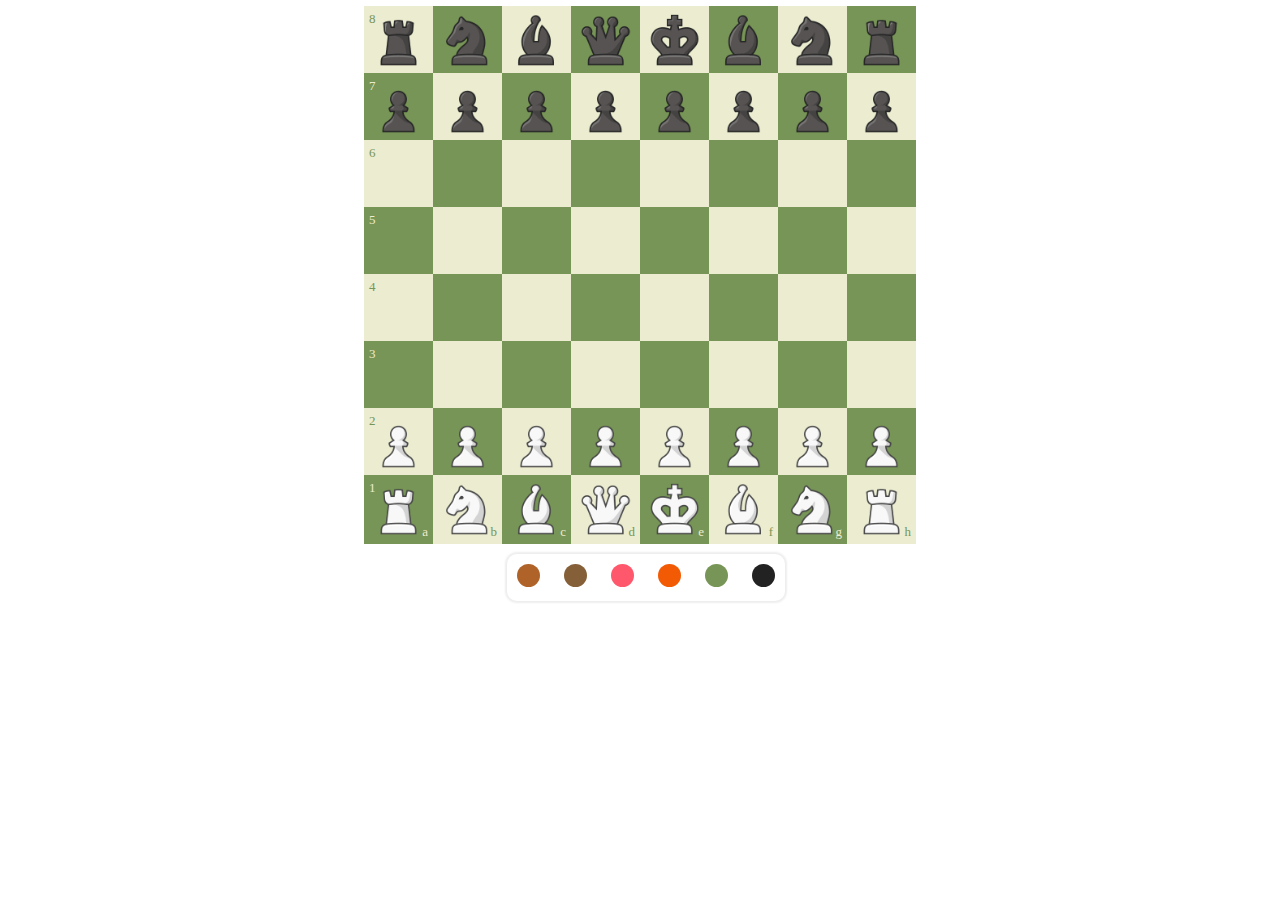
<file: index.html>
<!DOCTYPE html>
<html>
<head>
	<title>trueChess | Open Source Chess framework.</title>
	  <meta charset="UTF-8">
	  <meta name="description" content="Free and Open Source chess framework for your next chess game project.">
	  <meta name="keywords" content="trueChess, chess game, game, board, pawn, king, knight, rook, bishop, chess board, white pawn, black pawn, check mate, ichess, chessboard, play chess, learn chess, develop chess, integrate chess board">
	  <meta name="author" content="Sonu Auti @sonuauti">
	  <meta name="viewport" content="width=device-width, initial-scale=1.0">
	  <link rel="stylesheet" href="https://cdnjs.cloudflare.com/ajax/libs/animate.css/3.5.2/animate.min.css"> <!-- required for animation, if set false then not required-->
	  <link rel="stylesheet" href="style.css"> <!-- color and style information -->
	  <script type="text/javascript" src="truechess_beta.js"> </script> <!--  main js file -->
	
</head>

<body style="text-align: center;font-size: 16px;">

	<div id="chessBoard1" style="width: 600px; margin: auto;"> </div>
	
	<div style="box-shadow: 0px 0px 2px 2px #eee;
	border-radius: 10px;margin-left: 12px;display: inline-block;margin-top: 10px;">
		<div  id="theme_wood" class="themes animated" style="background: var(--theme_wood);" onclick="truechess.updateTheme(document.getElementById(this.id).style.background);"></div>
		<div  id="theme_darkwood" class="themes animated" style="background: var(--theme_darkwood);" onclick="truechess.updateTheme(document.getElementById(this.id).style.background);"></div>
		<div id="theme_pink" class="themes animated" style="background: var(--theme_pink);" onclick="truechess.updateTheme(document.getElementById(this.id).style.background);"></div>
		<div  id="theme_vibrant" class="themes animated" style="background: var(--theme_vibrant);" onclick="truechess.updateTheme(document.getElementById(this.id).style.background);"></div>
		<div  id="theme_default" class="themes animated" style="background: var(--theme_default);" onclick="truechess.updateTheme(document.getElementById(this.id).style.background);"></div>
		<div  id="theme_black" class="themes animated" style="background: var(--theme_black);" onclick="truechess.updateTheme(document.getElementById(this.id).style.background);"></div>
	</div>


	<script type="text/javascript">
	function initiChess(){
		var config = {
			showBoardNotations:true,	//show board notations 1-8, a-f
			position:"start",  // either start or position array
			orientation:'default',			//top side down
			isDraggable:true,				//drag element
			isFocus:false,					//
			boardTheme:'theme_default',		//board color
			showClock:true,				//hide or show clock
			gameTime:'10',				//game time
			imgSrc:'img/',				//absolute path of icons
			displayUnicodeSymbols:false, //display web friendly icons
			showCapturedPieces:true,	//show captured pieces
			showBoardWithPieces:true,	//show board only
			animation:true, 			//show animation 
			showBorder:false,			//show or hide board border
			lockMoves:false,
			onPositionUpdate:function(startPos,endPos,element){
				console.log('This is from callback function '+startPos+","+endPos+","+element);
				console.log(truechess.getPositions());
			},
			onDragStart:function(startPos){
				console.log('Position started at '+startPos);
			},
			onDragStop:function(endPos){
				console.log('Position end at '+endPos);
			},
		}
		
		//console.log(window.truechess);
		truechess.createChessBoard('chessBoard1',config);
		//console.log(truechess.getPositions());
	
	}
	initiChess();
	</script>

</body>
</html>
</file>
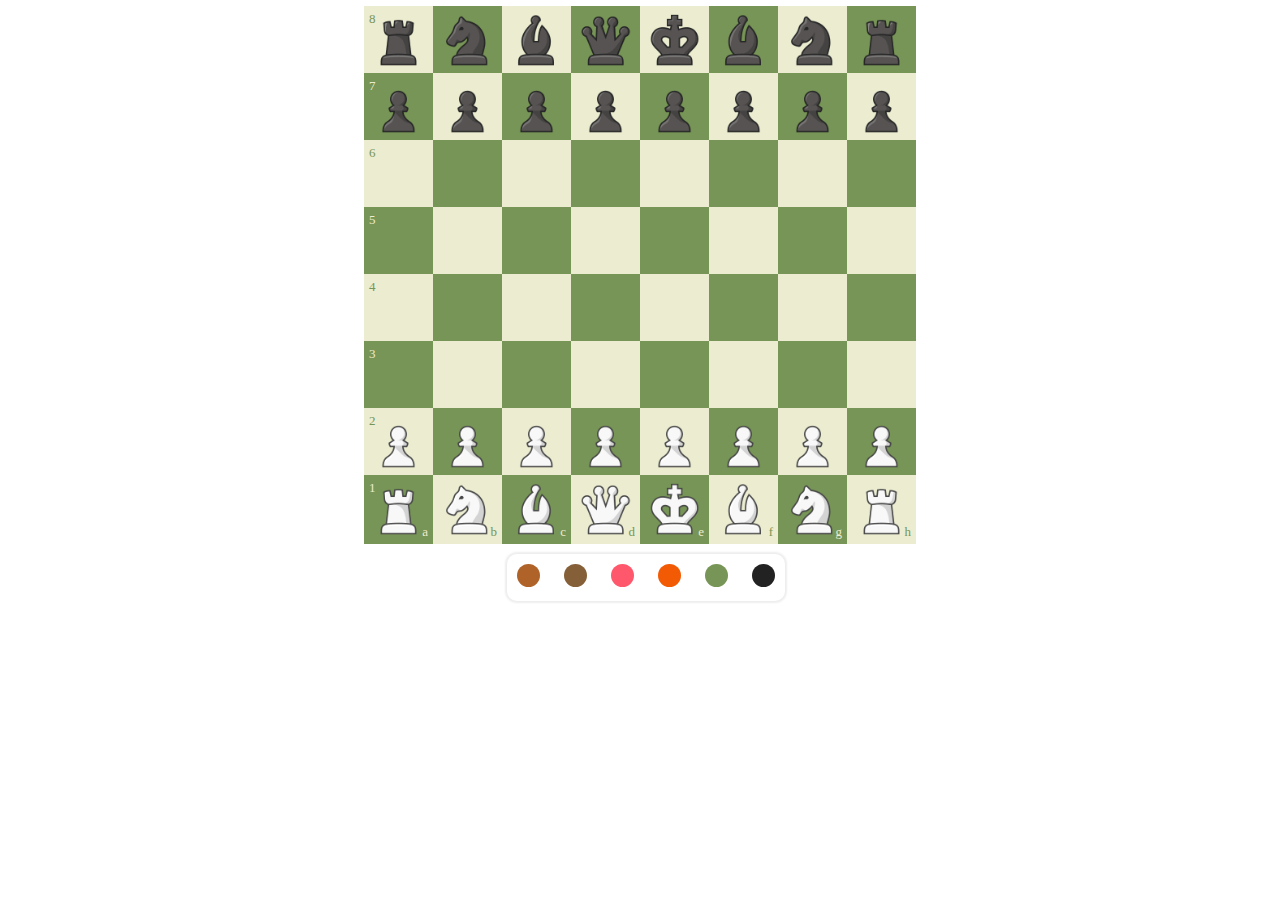
<file: demo.html>
<!DOCTYPE html>
<html>
<head>
	<title>trueChess | Open Source Chess framework.</title>
	  <meta charset="UTF-8">
	  <meta name="description" content="Free and Open Source chess framework for your next chess game project.">
	  <meta name="keywords" content="trueChess, chess game, game, board, pawn, king, knight, rook, bishop, chess board, white pawn, black pawn, check mate, ichess, chessboard, play chess, learn chess, develop chess, integrate chess board">
	  <meta name="author" content="Sonu Auti @sonuauti">
	  <meta name="viewport" content="width=device-width, initial-scale=1.0">
	  <link rel="stylesheet" href="https://cdnjs.cloudflare.com/ajax/libs/animate.css/3.5.2/animate.min.css"> <!-- required for animation, if set false then not required-->
	  <style type="text/css">
	  	:root{
			--cell1:#779556;
			--cell2:#ebecd0;
			--abort:#ff00006f;
			--draw:#999;
			--resign:#ffd7009f;
			--cellhw:58px;
			--theme_wood:#B06328;
			--theme_darkwood:#855F38;
			--theme_pink:#FF576B;
			--theme_vibrant:#F25A04;
			--theme_black:#222222;
			--theme_default:#779556;
			--borad_border:#444;

			
			--wking:url('img/wking.png');
			--wqueen:url('img/wqueen.png');
			--wbishop:url('img/wbishop.png');
			--wknight:url('img/wknight.png');
			--wrook:url('img/wrook.png');
			--wpawn:url('img/wpawn.png');
			--bking:url('img/bking.png');
			--bqueen:url('img/bqueen.png');
			--bbishop:url('img/bbishop.png');
			--bknight:url('img/bknight.png');
			--brook:url('img/brook.png');
			--bpawn:url('img/bpawn.png');
		}

		#startBtn:hover{
			background: #95BB4A !important;
		}
		.btn{
			font-size: 16px;border-radius: 8px;border: none;width: 120px;height: 50px;color: #fff;font-weight: bold;letter-spacing: 2px;margin: 10px;
		}
		
		.themes{
			max-width: 20px;
			min-width: 15px;
			min-height: 15px;
			border-radius: 15px;
			padding: 4px;
			margin: 10px;
			display: inline-block !important;
		}
		.evenCol{
			display: inline-block;
			background-color: var(--cell2);
			padding: 4px;
		}
		.oddCol{
			display: inline-block;
			background-color: var(--cell1);
			padding: 4px;
		}
		.cell{
			font-size: 14px;
			padding: 1px;
			overflow: hidden;
			text-align: center;
			min-width: var(--cellhw);
			min-height: var(--cellhw);
			max-width: var(--cellhw);
			max-height: var(--cellhw);
		}
		.boardBg{
			box-shadow: 0px 2px 5px 4px #ccc;
			border-radius: 5px;
			padding: 10px;
		}

		#controls{
			margin: 5px;
			max-width: 100%;
			text-align: center;
		}

		.wking{
			background: var(--wking);
			background-repeat: no-repeat;
			background-size: contain;
			text-align:left;
		}
		.wqueen{
			background: var(--wqueen);
			background-repeat: no-repeat;
			background-size: contain;
			text-align:left;
		}
		.wbishop{
			background: var(--wbishop);
			background-repeat: no-repeat;
			background-size: contain;
			text-align:left;
		}
		.wknight{
			background: var(--wknight);
			background-repeat: no-repeat;
			background-size: contain;
			text-align:left;
		}
		.wrook{
			background: var(--wrook);
			background-repeat: no-repeat;
			background-size: contain;
			text-align:left;
		}
		.wpawn{
			background: var(--wpawn);
			background-repeat: no-repeat;
			background-size: contain;
			text-align:left;
		}

		.bking{
			background: var(--bking);
			background-repeat: no-repeat;
			background-size: contain;
			text-align:left;
		}
		.bqueen{
			background: var(--bqueen);
			background-repeat: no-repeat;
			background-size: contain;
			text-align:left;
		}
		.bbishop{
			background: var(--bbishop);
			background-repeat: no-repeat;
			background-size: contain;
			text-align:left;
		}
		.bknight{
			background: var(--bknight);
			background-repeat: no-repeat;
			background-size: contain;
			text-align:left;
		}
		.brook{
			background: var(--brook);
			background-repeat: no-repeat;
			background-size: contain;
			text-align:left;
		}
		.bpawn{
			background: var(--bpawn);
			background-repeat: no-repeat;
			background-size: contain;
			text-align:left;
		}

		.hnotations{
			font-size: 13px;
			float: right;
			margin-top: 75%;
		}
		.vnotations{
			font-size: 13px;
			float: left;
		}
	  </style>
	  <script type="text/javascript"> 
	  	const truechess={memoryBank:[],
	pieces:["king","queen","bishop","knight","rook","pawn"],
	ruleBook:{
			"king":{"moves":["step_fw","step_bw","step_dig","step_left","step_right"],"step_size_max":"1","step_size_min":"1"},
			"queen":{"moves":["step_fw","step_bw","step_dig","step_left","step_right"],"step_size_max":"n","step_size_min":"1"},
			"bishop":{"moves":["step_dig"],"step_size_max":"n","step_size_min":"1"},
			"knight":{"moves":["step_knight"],"step_size_max":"3","step_size_min":"3"},
			"rook":{"moves":["step_fw","step_bw","step_left","step_right"],"step_size_max":"n","step_size_min":"1"},
			"pawn":{"moves":["step_fw","step_dig"],"step_size_max":"2","step_size_min":"1"}
			},
	uniCodeSym:{wking:'&#9812;',wqueen:'&#9813;',wbishop:'&#9815;',wknight:'&#9816;',wrook:'&#9814;',wpawn:'&#9817;',bking:'&#9818;',bqueen:'&#9819;',bbishop:'&#9821;',bknight:'&#9822;',brook:'&#9820;',bpawn:'&#9823;'},
	aplhas:['a','b','c','d','e','f','g','h'],
	updateCssPro:function(key,value){
		  let root_ = document.querySelector(':root');
		  root_.style.setProperty(key,value);
	},
	updateTheme:function(value){
		  let root_ = document.querySelector(':root');
		  root_.style.setProperty('--cell1',value);
		  window.localStorage['btheme']=value;
	},	
	getStyle:function(key){
		let root_ = document.querySelector(':root');
		let rs = getComputedStyle(root_);
		return rs.getPropertyValue(key);
	},

	createControls:function(){
		let controls=document.getElementById("controls");
	},	

	checkIfExists:function(pieceName,positions){
		for (var key in positions) {
			if (positions.hasOwnProperty(key)) {
				let val = positions[key];
				console.log("Input name "+pieceName+" -> "+val);
				if (val==pieceName) {
					break;
					return true;
				}
			}
		}
	},

	searchMemBank:function(memoryBank){
		console.log(memoryBank['a8']);
	},
	
	local_config:[],
	createChessBoard:function(boardId,config){
		this.local_config=config;
		if (window.localStorage['btheme']) {
			this.updateTheme(window.localStorage['btheme']);
		}else{
			var root_ = document.querySelector(':root');
		  	var rs = getComputedStyle(root_);
			this.updateTheme(rs.getPropertyValue('--'+config.boardTheme));
		}

		var chessboard=document.getElementById(boardId);

		if (config.showBorder==true) {
			chessboard.style.border="2px solid #444";
		}

		var table=document.createElement('div');
		table.setAttribute("id","table");
		chessboard.appendChild(table);

		if (config.isDraggable=true) {
			this.addDrag();
		}
		
		//check the width of main div and calculate the cell size
		var hw = chessboard.style.width.split("px")[0];
		let actualScreenWidth=window.screen.availWidth;
		if (actualScreenWidth<hw) {
			hw=actualScreenWidth-10;
			chessboard.style.width=hw;
		}
		if (hw<150) {
			hw=150;
			chessboard.style.width='150px';
		}else if (hw<=300) {
			config.showBoardNotations=false;
		}
		//console.log(hw);
		this.updateCssPro('--cellhw',((hw/8)-16)+"px");

		
		var maxRowCol=8;
		var notationNum=8;
		var numNotations=['8','7','6','5','4','3','2','1'];

		for (var row = 0; row <maxRowCol; row++) {
			var tr=document.createElement('div');
			tr.style.marginTop="-2px";
			table.appendChild(tr);
			for (var icol = 0; icol <maxRowCol; icol++) {

				acol=this.aplhas[icol];
				ntrow=numNotations[row];
				var pieceName='no';
				var squareId=(acol+""+ntrow);
				//calculate the positions 
				if (config.position=='start') {
					pieceName=this.getInitialPos(ntrow,acol);
				}else if(isObject(config.position)){
					//console.log('object is here');
					for (var key in config.position) {
					  if (config.position.hasOwnProperty(key)) {
					    var val = config.position[key];
					   // console.log(val);
					    if (squareId==key) {
					    	pieceName=val;
					    } 
					  }
					}
				}


				//store the initial piece information in memory bank
				this.memoryBank[squareId]=pieceName;
				
				
				var td=document.createElement('div');
				td.setAttribute("id",squareId);

				if (row%2==0) {
					if (icol%2==0) {
						td.className = 'evenCol';
					}else{
						td.className = 'oddCol';
					}
				}else{
					if (icol%2==0) {
						td.className = 'oddCol';
					}else{
						td.className = 'evenCol';
					}
				}

				var notationVerticals='';
				var notationHorizontal='';
				var notationColor='gray';

				if(config.showBoardNotations==true){
					if (icol==0) {
						notationVerticals=notationNum--;
					}
					if (row==7) {
						notationHorizontal=this.aplhas[icol];
					}
					if (td.className=='evenCol') {
						notationColor='--cell1';
					}else{
						notationColor='--cell2';
					}
				}
	
			
					
					if (pieceName!='no') {
						var real_div=document.createElement("div");
						if (config.lockMoves!=true) {
							if (config.isDraggable==true) {
								real_div.setAttribute("draggable",true);
							}
						}

						if (config.displayUnicodeSymbols==true) {
							this.updateCssPro("--wrook",uniCodeSym[pieceName]);
							//console.log(uniCodeSym[pieceName]);
						}

						if (config.imgSrc && config.imgSrc!="") {
							this.updateCssPro("--"+pieceName,"url('"+config.imgSrc+pieceName+".png')");
							//console.log(uniCodeSym[pieceName]);
						}

						if (config.animation==true) {
							real_div.className=pieceName+" cell animated bounceIn";	
						}else{
							real_div.className=pieceName+" cell";
						}
						
					}else{
						var real_div=document.createElement("div");
						real_div.setAttribute("draggable",false);
						if (config.animation==true) {
							real_div.className='cell animated';	
						}else{
							real_div.className='cell animated';	
						}
					}

					real_div.setAttribute("id",(acol+"_"+ntrow));
					if (config.lockMoves!=true) {
						real_div.onclick=function(e){
							squareId=e.target.id.split("_")[0]+""+e.target.id.split("_")[1];
							window.truechess.onCellTap(e.target.id,squareId);
						};
					}else{
						real_div.setAttribute("draggable",false);
					}
					
					if (config.showBoardNotations) {
						
						let span1=document.createElement("span");
						span1.innerHTML=notationVerticals;
						span1.style.color=this.getStyle(notationColor);
						span1.className="vnotations";
						let span2=document.createElement("span");
						span2.innerHTML=notationHorizontal;
						span2.style.color=this.getStyle(notationColor);
						span2.className="hnotations";
						real_div.appendChild(span1);
						real_div.appendChild(span2);
						//console.log(notationColor);
					}
				
				td.appendChild(real_div);
				tr.appendChild(td);
			}

		}
	},

	getInitialPos:function(row,col){

		let ptype = 'no'; //not occupied
		if (row==8 || row ==7) {
			ptype='b';
		}else if (row==1 || row ==2) {
			ptype='w';	
		}

		let algebricSqr= (col+""+row);

		//console.log(algebricSqr);

		//this is for rook
		if (algebricSqr=="a8" || algebricSqr=="h8" || algebricSqr=="a1" || algebricSqr=="h1") {
			return ptype+""+this.pieces[4];
		}

		//this is for knight
		if (algebricSqr=="b1" || algebricSqr=="b8" || algebricSqr=="g1" || algebricSqr=="g8") {
			return ptype+""+this.pieces[3];
		}

		//this is bishop
		if (algebricSqr=="c1" || algebricSqr=="c8" || algebricSqr=="f1" || algebricSqr=="f8") {
			return ptype+""+this.pieces[2];
		}

		//this is for queen
		if (algebricSqr=="d1" || algebricSqr=="d8") {
			return ptype+""+this.pieces[1];
		}

		//this if king
		if (algebricSqr=="e1" || algebricSqr=="e8") {
			return ptype+""+this.pieces[0];
		}

		//this if for pawn
		if (row==2 || row==7) {
			return ptype+""+this.pieces[5];	
		}else{
			return "no";
		}
		
	},
	cleanup:function(boardId){
		if (document.getElementById("table")) {
			document.getElementById("table").remove();	
		}
		this.createChessBoard(boardId,local_config);

	},animateView:function(viewId,animateClass){
		//console.log('animation of view '+viewId);
		let e=document.getElementById(viewId);
		//console.log(e.classList.contains(animateClass));
		if (e.classList.contains(animateClass)) {
			e.classList.remove(animateClass);
			setTimeout(function(){
				e.classList.add(animateClass);
			},50);
		}else{
			e.classList.add(animateClass);
		}
		setTimeout(function() {
			e.classList.remove(animateClass);
		}, 300);

	},onCellTap:function(eleId,squareId){
		this.animateView(eleId,'bounceIn');
		this.checkRule(squareId,eleId);
	},

	/**
		update the cell symbol
	**/
	udpateCell:function(eleId,data){
		document.getElementById(eleId).className=data;
	},
	isKingCheck:function(){

	},
	getPositions:function(){
		return this.memoryBank;
	},
	moves:{start:false,end:false,ptype:'na',squareId:-1,startEleId:'',endEleId:'',data:''},
	checkRule:function(squareId,eleId){
		let pieceName=this.memoryBank[squareId];
		
		if (pieceName!="no" && this.moves.start==false) {
			console.log('First tap at '+pieceName);
			this.moves.start=true;
			this.moves.end=false;
			this.moves.ptype=pieceName;  //store first position 
			this.moves.squareId=squareId;
			this.moves.startEleId=eleId;
			this.moves.data=document.getElementById(this.moves.startEleId).className;
			
			if (this.local_config.onDragStart) {
				this.local_config.onDragStart(eleId);
			}
		}else if (this.moves.end==false && this.moves.start==true) {
			console.log('second tap at '+pieceName);

			if (this.local_config.onDragStop) {
				this.local_config.onDragStop(eleId);
			}

			if (this.moves.ptype[0]==this.memoryBank[squareId][0]) {
				console.log('trying to capture own pieces');
				this.moves.start=false;
				return;
			}
			
			this.memoryBank[squareId]=this.moves.ptype;  //update position with last 
			this.memoryBank[this.moves.squareId]='no';
			this.moves.endEleId=eleId;


			
			if (this.moves.ptype[0]=="w" && this.memoryBank[squareId][0]=="b") {
				//capture move
				this.udpateCell(this.moves.startEleId,document.getElementById(this.moves.endEleId).className);
			}else{
				//no capture move
				this.udpateCell(this.moves.startEleId,"cell");
			}

			this.udpateCell(this.moves.endEleId,this.moves.data);

			if (this.local_config.isDraggable==true) {
				document.getElementById(this.moves.endEleId).setAttribute("draggable",true);
				document.getElementById(this.moves.startEleId).setAttribute("draggable",false);	
			}
			
			this.local_config.onPositionUpdate(this.moves.startEleId,this.moves.endEleId,this.moves.ptype);
			this.moves={start:false,end:true,ptype:'no',squareId:-1,startEleId:'',endEleId:'',data:''};
		}else {
			if (this.moves.start==false) {
				console.log('Not selected');
			}else{
				console.log('Invalid move, please check');
			}
			this.moves={start:false,end:true,ptype:'no',squareId:-1,startEleId:'',endEleId:'',data:''};
		}

	},
	isObject:function(obj){
    	return obj !== undefined && obj !== null && obj.constructor == Object;
	},
	//drag functions
	dragObj:{dragstart:'',dragend:''},
	dragOnCellTap:function(eleId,squareId,isStart){
		if (isStart && this.dragObj.dragstart!=squareId) {
			this.dragObj.dragstart=squareId;
			this.onCellTap(eleId,squareId);
		}else if(!isStart){
			this.dragObj.dragend=squareId;
			this.onCellTap(eleId,squareId);
		}
	},
	highLightBox:function(event,isShadow){
		if (event.target.id[1]=="_") {
			if (!isShadow) {
	  			console.log('remove border for '+event.target.id);
	  			event.target.style.boxShadow="none";	
	  		}else{
	  			event.target.style.boxShadow="0px 0px 2px 2px #ccc";	
	  		}
	  	}
	},
	addDrag:function(){
		//console.log(this);
		document.addEventListener("dragstart", function(event) {
		console.log('drag started ->'+event.target.id);
		window.truechess.dragOnCellTap(event.target.id,event.target.id[0]+""+event.target.id[2],true);
		});

		document.addEventListener("dragend", function(event) {
		  console.log('into dragend '+event.target.id);
		  if (event.target.id[1]=="_") {
		  		console.log('remove border for '+event.target.id);
		  		window.truechess.highLightBox(event,false);
		  }
		  	console.log(window.truechess.dragObj);
		  	window.truechess.dragObj={dragstart:'',dragend:''};
		});

		document.addEventListener("dragenter", function(event) {
		  console.log('drag enter over -> '+event.target.id);
		  if (event.target.id[1]=="_") {
		  		window.truechess.highLightBox(event,true);
		  }
		});

		document.addEventListener("dragover", function(event) {
		    event.preventDefault();
		});

		document.addEventListener("dragleave", function(event) {
			console.log('drag leave '+event.target.id);
			if (event.target.id[1]=="_") {
		  		window.truechess.highLightBox(event,false);
		  	}
		});

		document.addEventListener("drop", function(event) {
		  event.preventDefault();
		  console.log('into drop target '+event.target.id);
		  if (event.target.id[1]=="_") {
		  	window.truechess.dragOnCellTap(event.target.id,event.target.id[0]+""+event.target.id[2],false);
		  	console.log('finished '+event.target.id);
		  	window.truechess.highLightBox(event,false);
		  }
		});
	}
};
window['truechess']=truechess;
	  </script> <!--  main js file -->
	
</head>

<body style="text-align: center;font-size: 16px;">

	<div id="chessBoard1" style="width: 600px; margin: auto;"> </div>
	
	<div style="box-shadow: 0px 0px 2px 2px #eee;
	border-radius: 10px;margin-left: 12px;display: inline-block;margin-top: 10px;">
		<div  id="theme_wood" class="themes animated" style="background: var(--theme_wood);" onclick="truechess.updateTheme(document.getElementById(this.id).style.background);"></div>
		<div  id="theme_darkwood" class="themes animated" style="background: var(--theme_darkwood);" onclick="truechess.updateTheme(document.getElementById(this.id).style.background);"></div>
		<div id="theme_pink" class="themes animated" style="background: var(--theme_pink);" onclick="truechess.updateTheme(document.getElementById(this.id).style.background);"></div>
		<div  id="theme_vibrant" class="themes animated" style="background: var(--theme_vibrant);" onclick="truechess.updateTheme(document.getElementById(this.id).style.background);"></div>
		<div  id="theme_default" class="themes animated" style="background: var(--theme_default);" onclick="truechess.updateTheme(document.getElementById(this.id).style.background);"></div>
		<div  id="theme_black" class="themes animated" style="background: var(--theme_black);" onclick="truechess.updateTheme(document.getElementById(this.id).style.background);"></div>
	</div>


	<script type="text/javascript">

	function initiChess(){
		var config = {
			showBoardNotations:true,	//show board notations 1-8, a-f
			position:"start",  // either start or position array
			orientation:'default',			//top side down
			isDraggable:true,				//drag element
			isFocus:false,					//
			boardTheme:'theme_default',		//board color
			showClock:true,				//hide or show clock
			gameTime:'10',				//game time
			imgSrc:'img/',				//absolute path of icons
			displayUnicodeSymbols:false, //display web friendly icons
			showCapturedPieces:true,	//show captured pieces
			showBoardWithPieces:true,	//show board only
			animation:true, 			//show animation 
			showBorder:false,			//show or hide board border
			lockMoves:false,
			onPositionUpdate:function(startPos,endPos,element){
				console.log('This is from callback function '+startPos+","+endPos+","+element);
				console.log(truechess.getPositions());
			},
			onDragStart:function(startPos){
				console.log('Position started at '+startPos);
			},
			onDragStop:function(endPos){
				console.log('Position end at '+endPos);
			},
		}
		
		//console.log(window.truechess);
		truechess.createChessBoard('chessBoard1',config);
		//console.log(truechess.getPositions());
	
	}
	initiChess();
	</script>

</body>
</html>
</file>
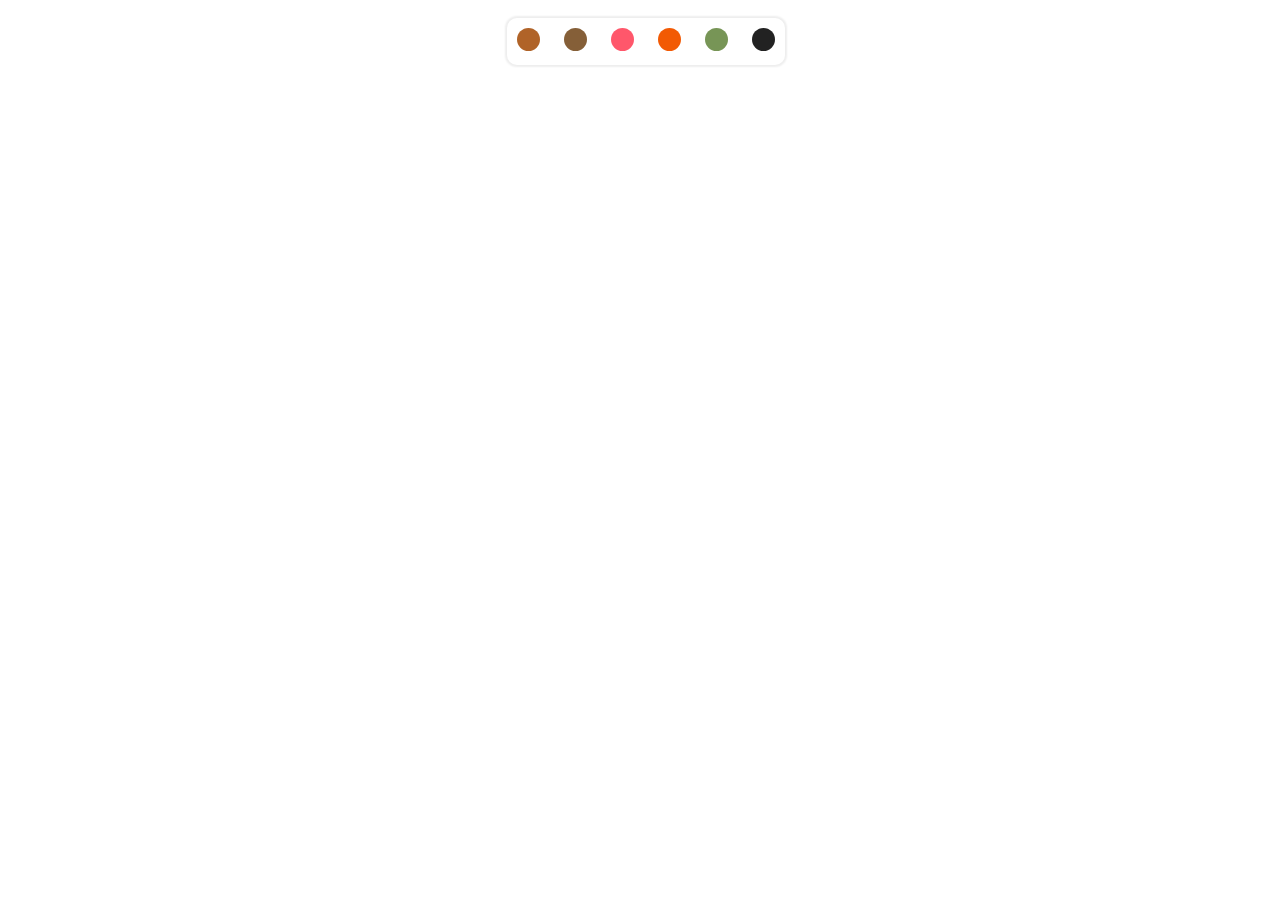
<file: examples/boardonly.html>
<!DOCTYPE html>
<html>
<head>
	<title>trueChess | Open Source Chess framework for game of chess.</title>
	  <meta charset="UTF-8">
	  <meta name="description" content="Free and Open Source chess framework for your next chess game project.">
	  <meta name="keywords" content="trueChess, chess game, game, board, pawn, king, knight, rook, bishop, chess board, white pawn, black pawn, check mate, ichess, chessboard, play chess, learn chess, develop chess, integrate chess board">
	  <meta name="author" content="Sonu Auti @sonuauti">
	  <meta name="viewport" content="width=device-width, initial-scale=1.0">
	  <link rel="stylesheet" href="https://cdnjs.cloudflare.com/ajax/libs/animate.css/3.5.2/animate.min.css"> <!-- required for animation if set false then not required-->
	  <link rel="stylesheet" href="../style.css"> <!-- color and style information -->
	  <script type="text/javascript" src="../truechess.js"> </script> <!--  main js file -->
	
</head>

<body style="text-align: center;font-size: 16px;">

	<div id="chessBoard" style="width: 500px; margin: auto;"> </div>
	
	<div style="box-shadow: 0px 0px 2px 2px #eee;
	border-radius: 10px;margin-left: 12px;display: inline-block;margin-top: 10px;">
		<div  id="theme_wood" class="themes animated" style="background: var(--theme_wood);" onclick="updateTheme(document.getElementById(this.id).style.background);"></div>
		<div  id="theme_darkwood" class="themes animated" style="background: var(--theme_darkwood);" onclick="updateTheme(document.getElementById(this.id).style.background);"></div>
		<div id="theme_pink" class="themes animated" style="background: var(--theme_pink);" onclick="updateTheme(document.getElementById(this.id).style.background);"></div>
		<div  id="theme_vibrant" class="themes animated" style="background: var(--theme_vibrant);" onclick="updateTheme(document.getElementById(this.id).style.background);"></div>
		<div  id="theme_default" class="themes animated" style="background: var(--theme_default);" onclick="updateTheme(document.getElementById(this.id).style.background);"></div>
		<div  id="theme_black" class="themes animated" style="background: var(--theme_black);" onclick="updateTheme(document.getElementById(this.id).style.background);"></div>
	</div>


	<script type="text/javascript">
		function initiChess(){
		var config = {
			showBoardNotations:true,	//show board notations 1-8, a-f
			position:{d6: 'bking', d4: 'wpawn', e4: 'wking',a1:'wrook',a8:'brook',b4:'wqueen'},  // Either start or position array
			isDraggable:false,				//drag element			
			boardTheme:'theme_wood',		//board color
			imgSrc:'img/new/',				//absolute path of icons
			showBoardWithPieces:true,	//show board only
			animation:true 				//show animation 
		}
		
		createChessBoard('chessBoard',config);
	}
	initiChess();
	</script>

</body>
</html>
</file>
<file: style.css>
:root{
			--cell1:#779556;
			--cell2:#ebecd0;
			--abort:#ff00006f;
			--draw:#999;
			--resign:#ffd7009f;
			--cellhw:58px;
			--theme_wood:#B06328;
			--theme_darkwood:#855F38;
			--theme_pink:#FF576B;
			--theme_vibrant:#F25A04;
			--theme_black:#222222;
			--theme_default:#779556;
			--borad_border:#444;

			
			--wking:url('img/wking.png');
			--wqueen:url('img/wqueen.png');
			--wbishop:url('img/wbishop.png');
			--wknight:url('img/wknight.png');
			--wrook:url('img/wrook.png');
			--wpawn:url('img/wpawn.png');
			--bking:url('img/bking.png');
			--bqueen:url('img/bqueen.png');
			--bbishop:url('img/bbishop.png');
			--bknight:url('img/bknight.png');
			--brook:url('img/brook.png');
			--bpawn:url('img/bpawn.png');
		}

		#startBtn:hover{
			background: #95BB4A !important;
		}
		.btn{
			font-size: 16px;border-radius: 8px;border: none;width: 120px;height: 50px;color: #fff;font-weight: bold;letter-spacing: 2px;margin: 10px;
		}
		
		.themes{
			max-width: 20px;
			min-width: 15px;
			min-height: 15px;
			border-radius: 15px;
			padding: 4px;
			margin: 10px;
			display: inline-block !important;
		}
		.evenCol{
			display: inline-block;
			background-color: var(--cell2);
			padding: 4px;
		}
		.oddCol{
			display: inline-block;
			background-color: var(--cell1);
			padding: 4px;
		}
		.cell{
			font-size: 14px;
			padding: 1px;
			overflow: hidden;
			text-align: center;
			min-width: var(--cellhw);
			min-height: var(--cellhw);
			max-width: var(--cellhw);
			max-height: var(--cellhw);
		}
		.boardBg{
			box-shadow: 0px 2px 5px 4px #ccc;
			border-radius: 5px;
			padding: 10px;
		}

		#controls{
			margin: 5px;
			max-width: 100%;
			text-align: center;
		}

		.wking{
			background: var(--wking);
			background-repeat: no-repeat;
			background-size: contain;
			text-align:left;
		}
		.wqueen{
			background: var(--wqueen);
			background-repeat: no-repeat;
			background-size: contain;
			text-align:left;
		}
		.wbishop{
			background: var(--wbishop);
			background-repeat: no-repeat;
			background-size: contain;
			text-align:left;
		}
		.wknight{
			background: var(--wknight);
			background-repeat: no-repeat;
			background-size: contain;
			text-align:left;
		}
		.wrook{
			background: var(--wrook);
			background-repeat: no-repeat;
			background-size: contain;
			text-align:left;
		}
		.wpawn{
			background: var(--wpawn);
			background-repeat: no-repeat;
			background-size: contain;
			text-align:left;
		}

		.bking{
			background: var(--bking);
			background-repeat: no-repeat;
			background-size: contain;
			text-align:left;
		}
		.bqueen{
			background: var(--bqueen);
			background-repeat: no-repeat;
			background-size: contain;
			text-align:left;
		}
		.bbishop{
			background: var(--bbishop);
			background-repeat: no-repeat;
			background-size: contain;
			text-align:left;
		}
		.bknight{
			background: var(--bknight);
			background-repeat: no-repeat;
			background-size: contain;
			text-align:left;
		}
		.brook{
			background: var(--brook);
			background-repeat: no-repeat;
			background-size: contain;
			text-align:left;
		}
		.bpawn{
			background: var(--bpawn);
			background-repeat: no-repeat;
			background-size: contain;
			text-align:left;
		}

		.hnotations{
			font-size: 13px;
			float: right;
			margin-top: 75%;
		}
		.vnotations{
			font-size: 13px;
			float: left;
		}
</file>
